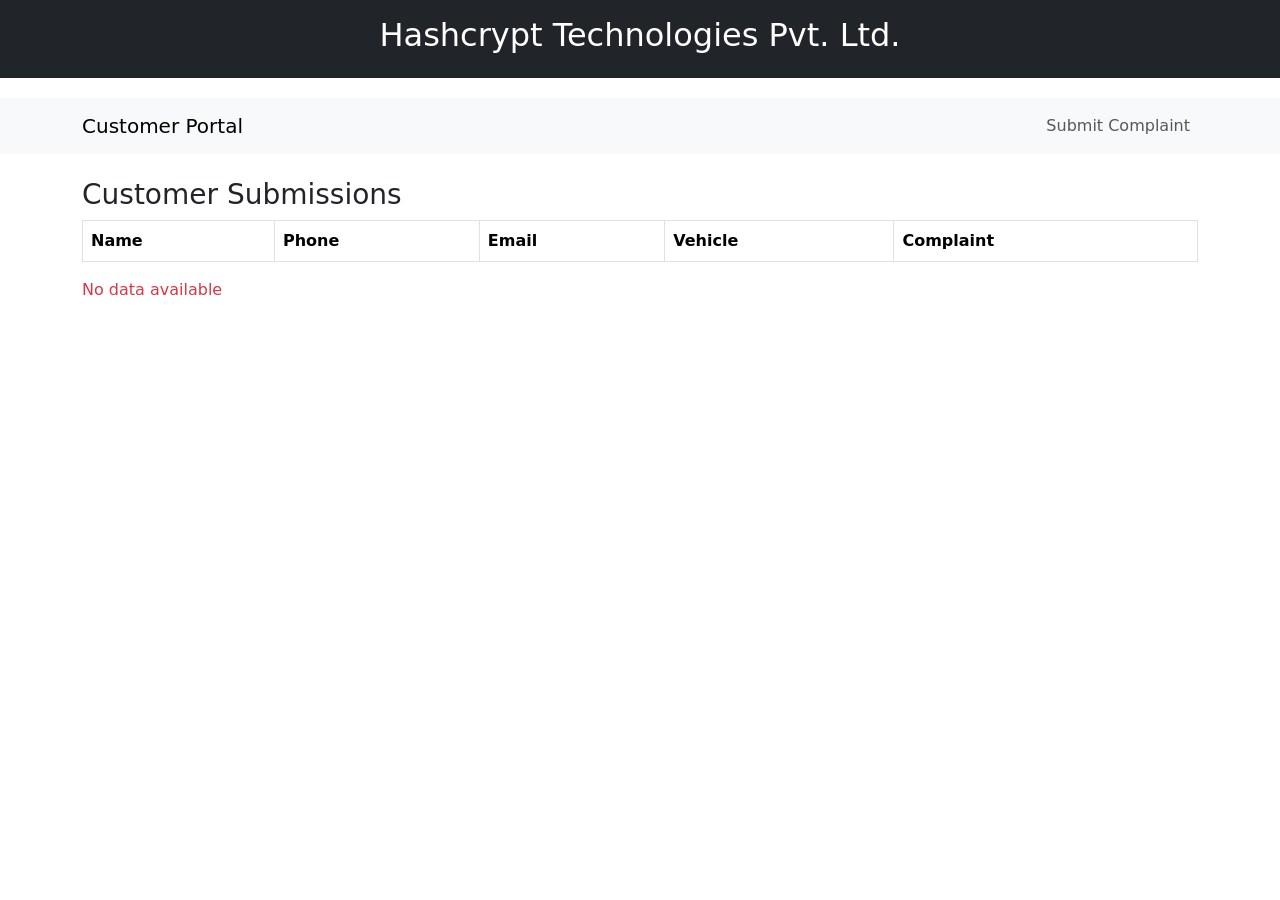
<file: Mernstack- Bootstrap Basic & Advanced/index.html>
<!DOCTYPE html>
<html>
<head>
<title>Customer Interaction System</title>

<link rel="stylesheet" href="style.css">

<link href="https://cdn.jsdelivr.net/npm/bootstrap@5.3.2/dist/css/bootstrap.min.css" rel="stylesheet">

</head>

<body>

<header class="bg-dark text-white text-center p-3">
<h2>Hashcrypt Technologies Pvt. Ltd.</h2>
</header>

<nav class="navbar navbar-expand-lg navbar-light bg-light">

<div class="container">

<a class="navbar-brand">Customer Portal</a>

<ul class="navbar-nav">
<li class="nav-item">
<a class="nav-link" href="form.html">Submit Complaint</a>
</li>
</ul>

</div>

</nav>

<section class="container mt-4">

<h3>Customer Submissions</h3>

<table class="table table-bordered">

<thead>

<tr>
<th>Name</th>
<th>Phone</th>
<th>Email</th>
<th>Vehicle</th>
<th>Complaint</th>
</tr>

</thead>

<tbody id="dataTable">

</tbody>

</table>

<p id="nodata" class="text-danger"></p>

</section>

<script src="script.js"></script>

</body>
</html>
</file>
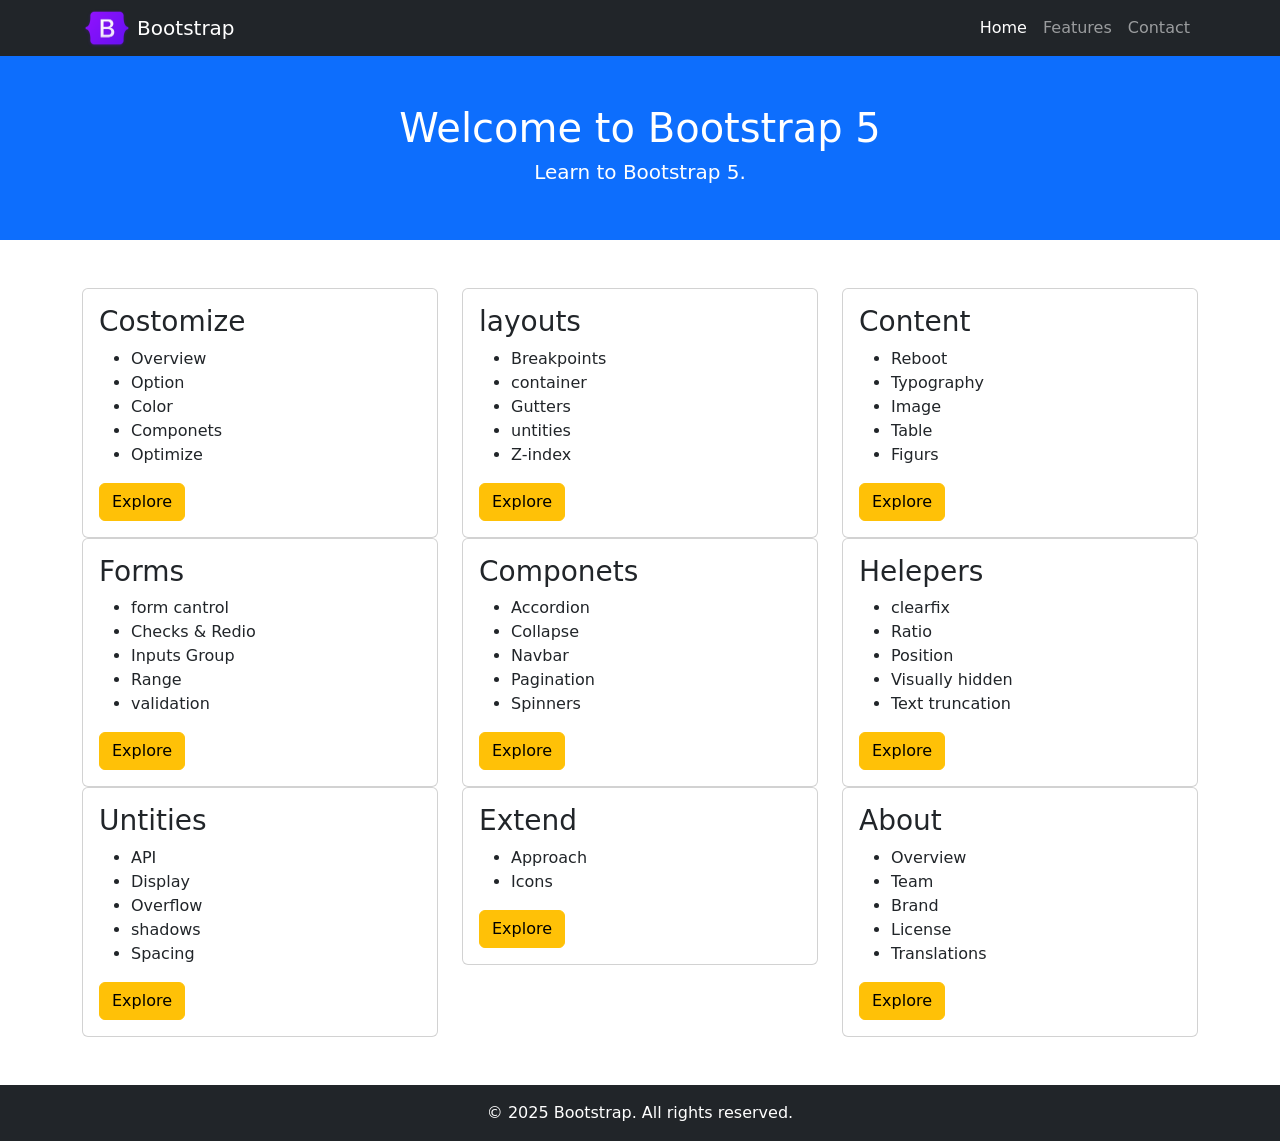
<file: Bootsrap/assigment.html>
<!DOCTYPE html>
<html lang="en">
<head>
  <meta charset="UTF-8">
  <meta name="viewport" content="width=device-width, initial-scale=1">
  <title>Bootstrap 5 Example Page</title>
  <link href="https://cdn.jsdelivr.net/npm/bootstrap@5.0.2/dist/css/bootstrap.min.css" rel="stylesheet" integrity="sha384-EVSTQN3/azprG1Anm3QDgpJLIm9Nao0Yz1ztcQTwFspd3yD65VohhpuuCOmLASjC" crossorigin="anonymous">
 
</head>
<body>
  <nav class="navbar navbar-expand-lg navbar-dark bg-dark">
    <div class="container">
      <img src="bootstrap-logo-shadow@2x.png" alt="" height="40" width="50">&nbsp;
      <a class="navbar-brand" href="#">Bootstrap</a>
      <button class="navbar-toggler" type="button" data-bs-toggle="collapse"
              data-bs-target="#navbarNav" aria-controls="navbarNav" aria-expanded="false"
              aria-label="Toggle navigation">
        <span class="navbar-toggler-icon"></span>
      </button>
      <div class="collapse navbar-collapse" id="navbarNav">
        <ul class="navbar-nav ms-auto">
          <li class="nav-item">
            <a class="nav-link active" href="#">Home</a>
          </li>
          <li class="nav-item">
            <a class="nav-link" href="#">Features</a>
          </li>
          <li class="nav-item">
            <a class="nav-link" href="#">Contact</a>
          </li>
        </ul>
      </div>
    </div>
  </nav>

  <header class="bg-primary text-white text-center py-5">
    <h1>Welcome to Bootstrap 5</h1>
    <h4 class="lead">Learn to Bootstrap 5.</h4>
  </header>

  <main class="container mt-5">
    <div class="row">
     <div class="col-md-4">
        <div class="card">
          <div class="card-body">
            <h3 class="card-title">Costomize</h3>
            <ul>
              <li>Overview</li>
              <li>Option</li>
              <li>Color</li>
              <li>Componets</li>
              <li>Optimize</li>
            </ul>
            <a href="#" class="btn btn-warning">Explore</a>
          </div>
        </div>
      </div>
       <div class="col-md-4">
        <div class="card">
          <div class="card-body">
            <h3 class="card-title">layouts</h3>
              <ul>
              <li>Breakpoints</li>
              <li>container</li>
              <li>Gutters</li>
              <li>untities</li>
              <li>Z-index</li>
            </ul>
          
            <a href="#" class="btn btn-warning">Explore</a>
          </div>
        </div>
      </div>
      <div class="col-md-4">
        <div class="card">
          <div class="card-body">
            <h3 class="card-title">Content</h3>
              <ul>
              <li>Reboot</li>
              <li>Typography</li>
              <li>Image</li>
              <li>Table</li>
              <li>Figurs</li>
            </ul>
            <a href="#" class="btn btn-warning">Explore</a>
          </div>
        </div>
      </div>
      <div class="col-md-4">
        <div class="card">
          <div class="card-body">
            <h3 class="card-title">Forms</h3>
              <ul>
              <li>form cantrol</li>
              <li>Checks & Redio</li>
              <li>Inputs Group</li>
              <li>Range</li>
              <li>validation</li>
            </ul>
            <a href="#" class="btn btn-warning">Explore</a>
          </div>
        </div>
      </div>
       <div class="col-md-4">
        <div class="card">
          <div class="card-body">
            <h3 class="card-title">Componets</h3>
              <ul>
              <li>Accordion</li>
              <li>Collapse</li>
              <li>Navbar</li>
              <li>Pagination</li>
              <li>Spinners</li>
            </ul>
            <a href="#" class="btn btn-warning">Explore</a>
          </div>
        </div>
      </div>
      <div class="col-md-4">
        <div class="card">
          <div class="card-body">
            <h3 class="card-title">Helepers</h3>
              <ul>
              <li>clearfix</li>
              <li>Ratio</li>
              <li>Position</li>
              <li>Visually hidden</li>
              <li>Text truncation</li>
            </ul>
            <a href="#" class="btn btn-warning">Explore</a>
          </div>
        </div>
      </div>
      <div class="col-md-4">
        <div class="card">
          <div class="card-body">
            <h3 class="card-title">Untities</h3>
             <ul>
              <li>API</li>
              <li>Display</li>
              <li>Overflow</li>
              <li>shadows</li>
              <li>Spacing</li>
            </ul>
            
            <a href="#" class="btn btn-warning">Explore</a>
          </div>
        </div>
      </div>
       <div class="col-md-4">
        <div class="card">
          <div class="card-body">
            <h3 class="card-title">Extend</h3>
            <ul>
              <li>Approach</li>
              <li>Icons</li>

          
            </ul>
             
            <a href="#" class="btn btn-warning">Explore</a>
          </div>
        </div>
      </div>
      <div class="col-md-4">
        <div class="card">
          <div class="card-body">
            <h3 class="card-title">About</h3>
              <ul>
              <li>Overview</li>
              <li>Team</li>
              <li>Brand</li>
              <li>License</li>
              <li>Translations</li>
            </ul>
            <a href="#" class="btn btn-warning">Explore</a>
          </div>
        </div>
      </div>
    </div>
  </main>

  <footer class="bg-dark text-white text-center py-3 mt-5">
    &copy; 2025 Bootstrap. All rights reserved.
  </footer>

</body>
</html>
</file>
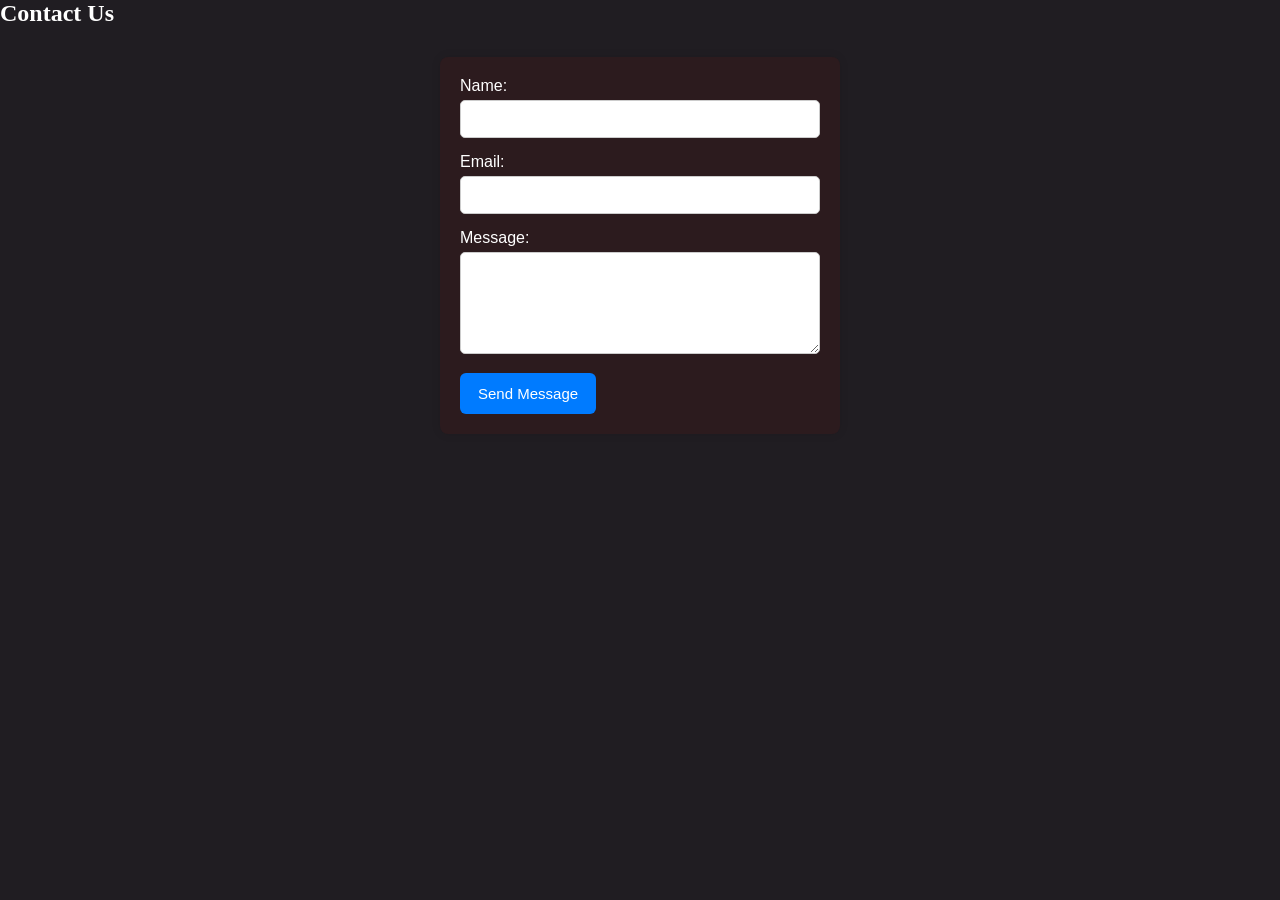
<file: CSS/ContactForm.html>
<!DOCTYPE html>
<html lang="en">
<head>
  <meta charset="UTF-8">
  <meta name="viewport" content="width=device-width, initial-scale=1.0">
  <title>Contact Form</title>
  <!-- Linking external CSS -->
  <link rel="stylesheet" href="style1.css">
</head>
<body>

  <h2>Contact Us</h2>
  <form id="contactForm">
    <div class="form-group">
      <label for="name">Name:</label>
      <input type="text" id="name" class="input-field" required>
    </div>

    <div class="form-group">
      <label for="email">Email:</label>
      <input type="email" id="email" class="input-field" required>
    </div>

    <div class="form-group">
      <label for="message">Message:</label>
      <textarea id="message" class="input-field" rows="5" required></textarea>
    </div>

    <input type="submit" id="submitBtn" value="Send Message">
  </form>

</body>
</html>
</file>
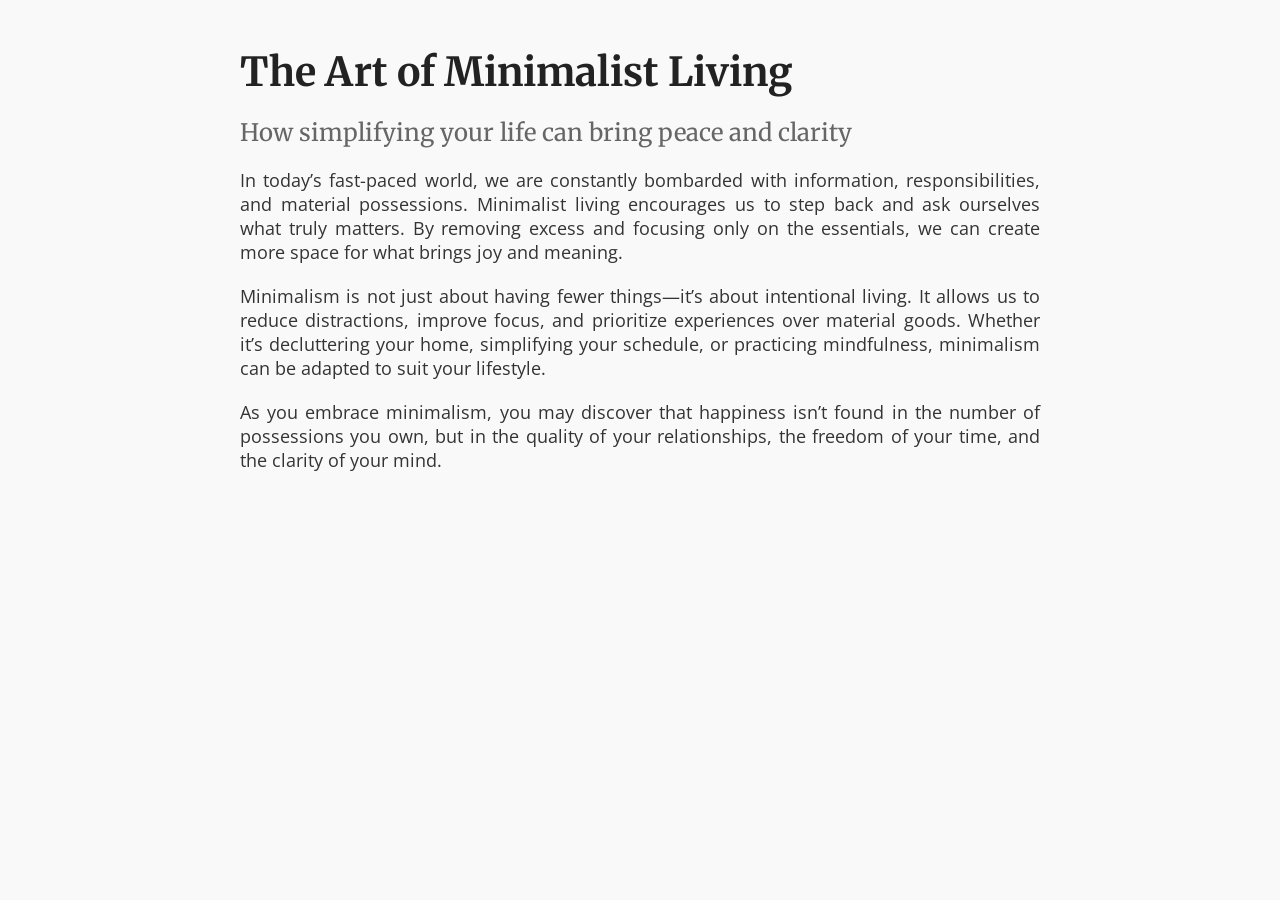
<file: CSS/typography&webfont.html>
<!DOCTYPE html>
<html lang="en">
<head>
  <meta charset="UTF-8">
  <meta name="viewport" content="width=device-width, initial-scale=1.0">
  <title>Blog Post Layout</title>

  <!-- Google Fonts -->
  <link href="https://fonts.googleapis.com/css2?family=Merriweather:wght@700&family=Open+Sans:wght@400;600&display=swap" rel="stylesheet">

  <style>
    body {
      margin: 0;
      padding: 0;
      box-sizing: border-box;
      font-family: 'Open Sans', sans-serif; /* Body font */
      background: #f9f9f9;
      color: #333;
    }

    .container {
      max-width: 800px;
      margin: 0 auto;
      padding: 20px;
    }

    /* Title & Subtitle */
    h1 {
      font-family: 'Merriweather', serif; /* Heading font */
      font-size: 2.5rem;
      margin-bottom: 10px;
      color: #222;
    }

    h2 {
      font-family: 'Merriweather', serif;
      font-size: 1.5rem;
      font-weight: 400;
      color: #666;
      margin-bottom: 20px;
    }

    /* Body Content */
    p {
      font-size: 1.1rem;
      margin-bottom: 20px;
      text-align: justify;
    }

    /* Responsive Styling */
    @media (max-width: 768px) {
      h1 {
        font-size: 2rem;
      }

      h2 {
        font-size: 1.2rem;
      }

      p {
        font-size: 1rem;
        line-height: 1.6;
      }

      .container {
        padding: 15px;
      }
    }

    @media (max-width: 480px) {
      h1 {
        font-size: 1.8rem;
      }

      h2 {
        font-size: 1rem;
      }

      p {
        font-size: 0.95rem;
      }
    }
  </style>
</head>
<body>
  <div class="container">
    <h1>The Art of Minimalist Living</h1>
    <h2>How simplifying your life can bring peace and clarity</h2>

    <p>
      In today’s fast-paced world, we are constantly bombarded with information, responsibilities, 
      and material possessions. Minimalist living encourages us to step back and ask ourselves 
      what truly matters. By removing excess and focusing only on the essentials, we can create 
      more space for what brings joy and meaning.
    </p>

    <p>
      Minimalism is not just about having fewer things—it’s about intentional living. 
      It allows us to reduce distractions, improve focus, and prioritize experiences over 
      material goods. Whether it’s decluttering your home, simplifying your schedule, or 
      practicing mindfulness, minimalism can be adapted to suit your lifestyle.
    </p>

    <p>
      As you embrace minimalism, you may discover that happiness isn’t found in the number 
      of possessions you own, but in the quality of your relationships, the freedom of your 
      time, and the clarity of your mind.
    </p>
  </div>
</body>
</html>
</file>
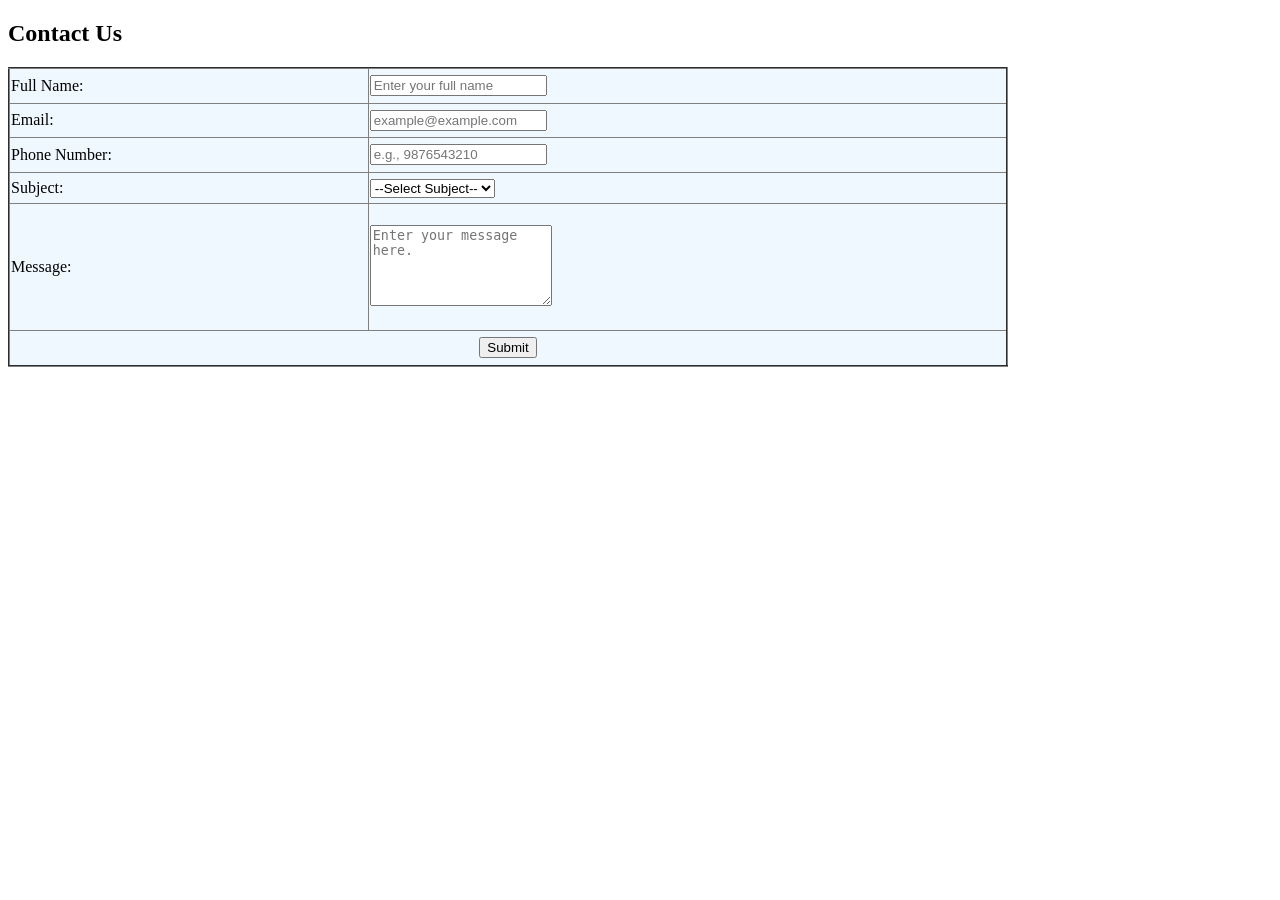
<file: HTML/form.html>
<!DOCTYPE html>
<html lang="en">
<head>
  <meta charset="UTF-8" />
  <meta name="viewport" content="width=device-width, initial-scale=1" />
  <title>Validated Contact Form</title>
  
</head>
<body >
 <table border="2" width="1000px" height="300px" style="border-collapse: collapse; background-color: aliceblue;">
  <form action="">
    <h2>Contact Us</h2>
    <tr>
       <td><label for="fullname">Full Name:</label></td>
       <td> <input type="text" id="fullname" name="fullname" required minlength="3" maxlength="50"pattern="[A-Za-z\s]+"  placeholder="Enter your full name"  /></td>
    </tr>
    <tr>
      <td><label for="email">Email:</label></td>
      <td><input type="email" id="email" name="email" required placeholder="example@example.com"  /><br></td>
    </tr>
    <tr>
       <td><label for="phone">Phone Number:</label></td>
       <td><input type="tel" id="phone" name="phone" required pattern="[0-9]{10}" title="Enter 10 digit phone number" placeholder="e.g., 9876543210" /></td>
    </tr>
    <tr>  
      <td><label for="subject">Subject:</label></td>
      <td><select id="subject" name="subject" required>
      <option value="">--Select Subject--</option>
      <option value="general">General Inquiry</option>
      <option value="support">Support</option>
      <option value="feedback">Feedback</option>
      <option value="other">Other</option>
    </select></td>
    </tr>
    <tr>
       <td><label for="message">Message:</label></td>
       <td><textarea  id="message" name="message" rows="5" required minlength="10" maxlength="500"placeholder="Enter your message here."></textarea></td>
    </tr>
    <tr align="center">
      <td colspan="2"><button type="submit">Submit</button></td>
    </tr>
  </form>
 </table>
</body>
</html>
</file>
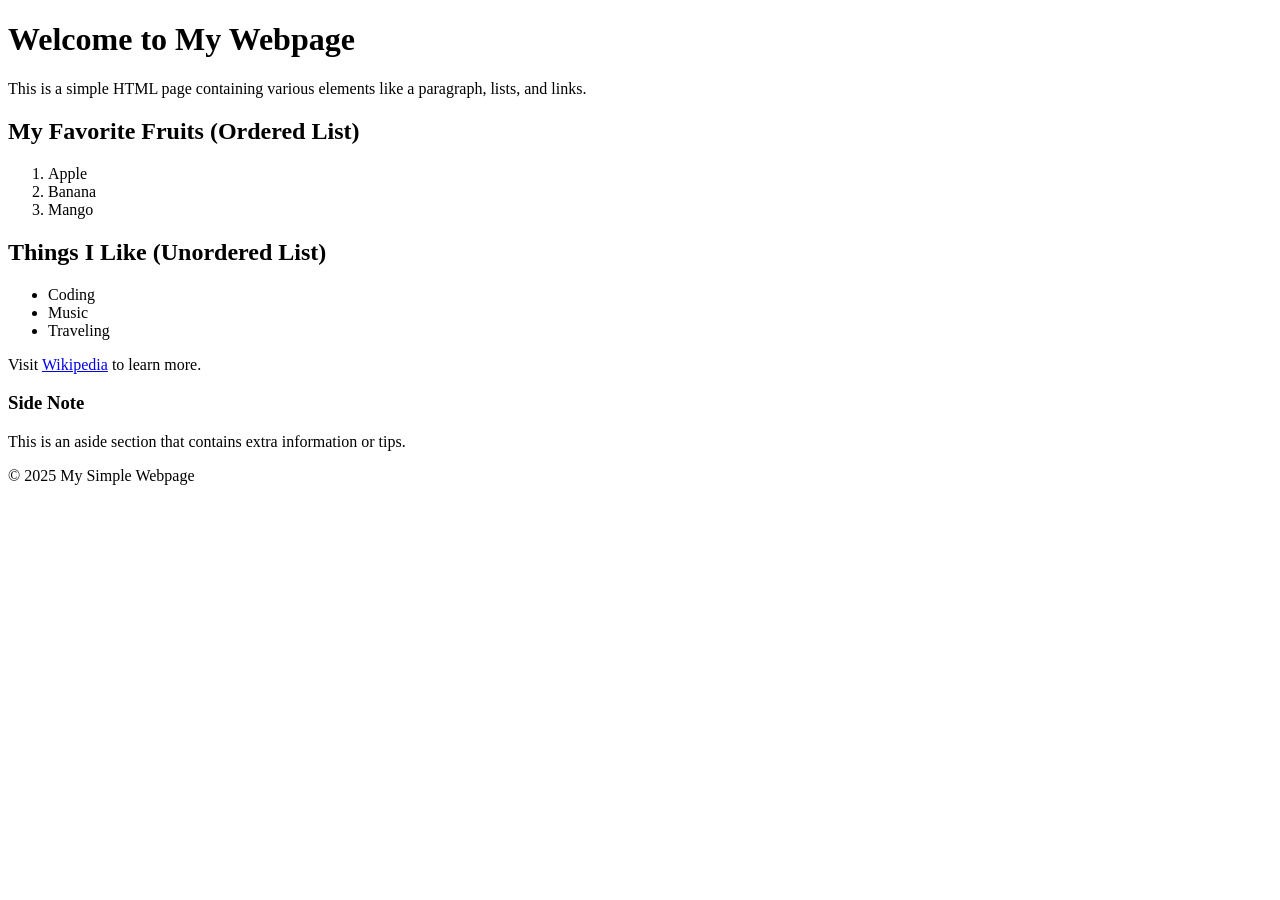
<file: HTML/webpage.html>
<!DOCTYPE html>
<html lang="en">
<head>
    <meta charset="UTF-8">
    <meta name="viewport" content="width=device-width, initial-scale=1.0">
    <title>Document</title>
</head>
<body>
      <header>
    <h1>Welcome to My Webpage</h1>
  </header>

  <main>
    <p>This is a simple HTML page containing various elements like a paragraph, lists, and links.</p>

    <h2>My Favorite Fruits (Ordered List)</h2>
    <ol>
      <li>Apple</li>
      <li>Banana</li>
      <li>Mango</li>
    </ol>

    <h2>Things I Like (Unordered List)</h2>
    <ul>
      <li>Coding</li>
      <li>Music</li>
      <li>Traveling</li>
    </ul>

    <p>Visit <a href="https://www.wikipedia.org" target="_blank">Wikipedia</a> to learn more.</p>
  </main>

  <aside>
    <h3>Side Note</h3>
    <p>This is an aside section that contains extra information or tips.</p>
  </aside>

  <footer>
    <p>&copy; 2025 My Simple Webpage</p>
  </footer>


    
</body>
</html>
</file>
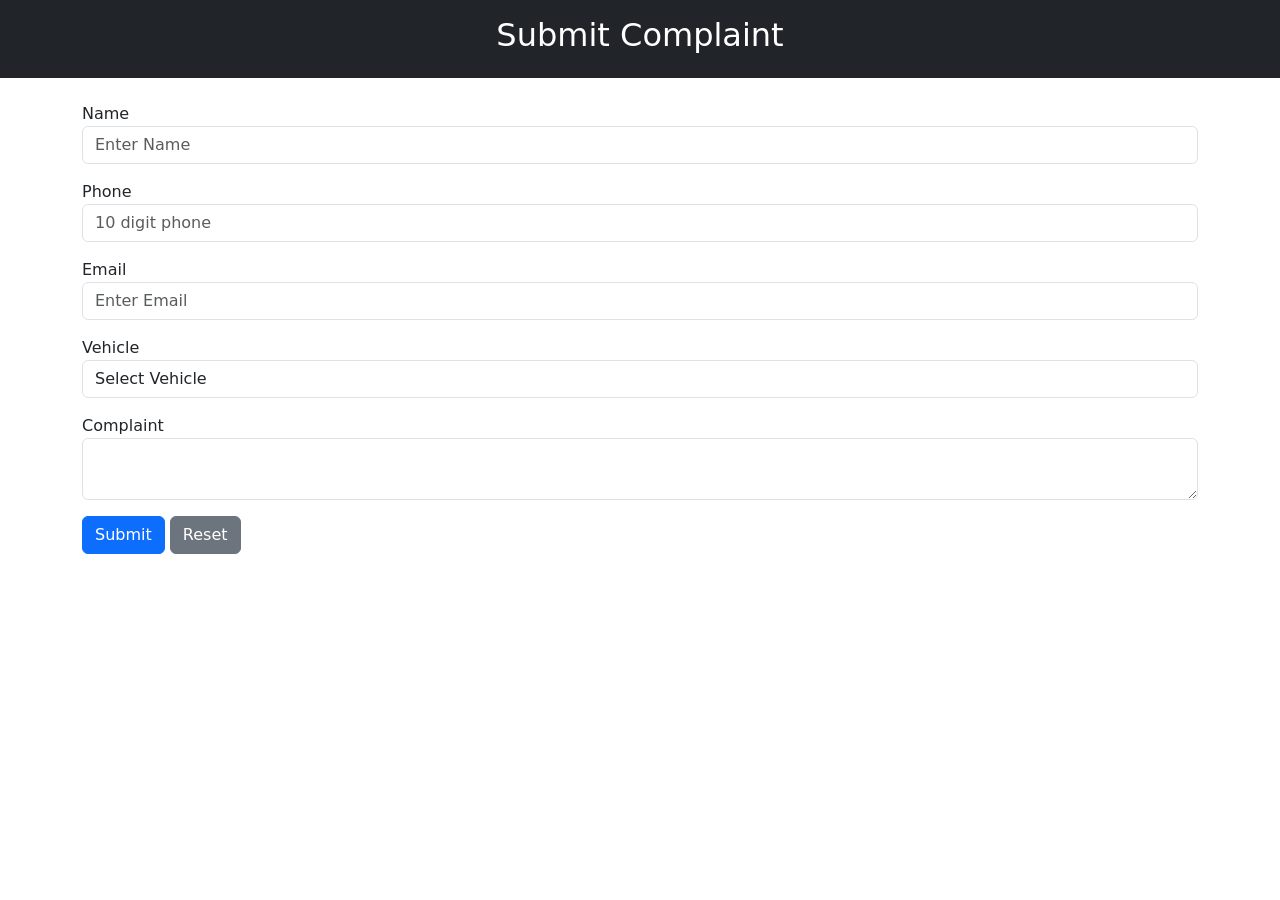
<file: Mernstack- Bootstrap Basic & Advanced/form.html>
<!DOCTYPE html>
<html>

<head>

<title>Complaint Form</title>

<link rel="stylesheet" href="style.css">

<link href="https://cdn.jsdelivr.net/npm/bootstrap@5.3.2/dist/css/bootstrap.min.css" rel="stylesheet">

</head>

<body>

<header class="bg-dark text-white text-center p-3">
<h2>Submit Complaint</h2>
</header>

<div class="container mt-4">

<form id="complaintForm">

<div class="mb-3">
<label>Name</label>
<input type="text" id="name" class="form-control" placeholder="Enter Name">
<span class="error" id="nameError"></span>
</div>

<div class="mb-3">
<label>Phone</label>
<input type="text" id="phone" class="form-control" placeholder="10 digit phone">
<span class="error" id="phoneError"></span>
</div>

<div class="mb-3">
<label>Email</label>
<input type="email" id="email" class="form-control" placeholder="Enter Email">
<span class="error" id="emailError"></span>
</div>

<div class="mb-3">
<label>Vehicle</label>
<select id="vehicle" class="form-control">
<option value="">Select Vehicle</option>
<option>Car</option>
<option>Bike</option>
<option>Truck</option>
</select>
</div>

<div class="mb-3">
<label>Complaint</label>
<textarea id="complaint" class="form-control"></textarea>
</div>

<button type="submit" class="btn btn-primary">Submit</button>
<button type="reset" class="btn btn-secondary">Reset</button>

<p id="success" class="text-success"></p>

</form>

</div>

<script src="script.js"></script>

</body>

</html>
</file>
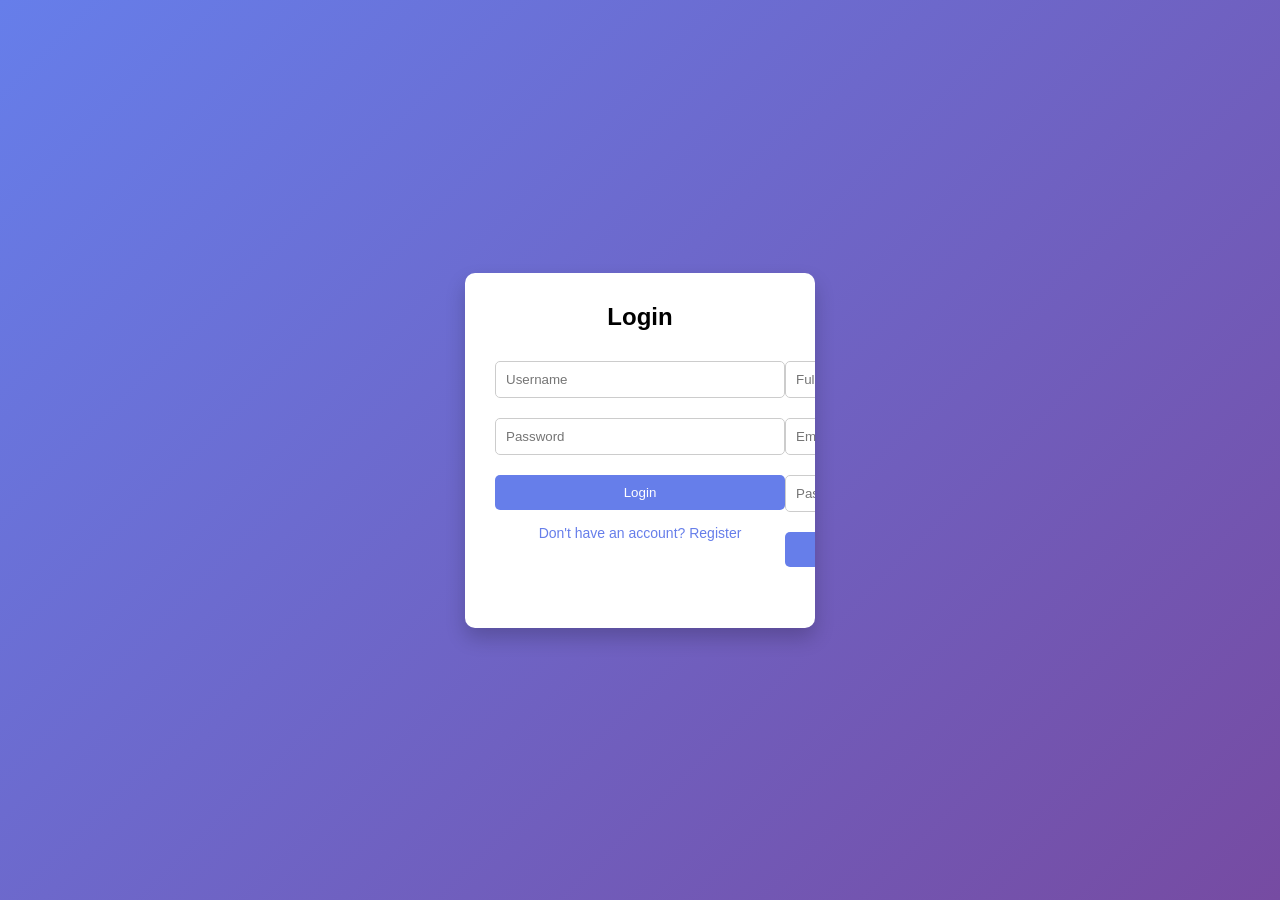
<file: react/hp.html>
<!DOCTYPE html>
<html lang="en">
<head>
<meta charset="UTF-8">
<meta name="viewport" content="width=device-width, initial-scale=1.0">
<title>Login Register Page</title>
<link rel="stylesheet" href="hp.css">
</head>

<body>

<div class="container">

    <input type="checkbox" id="toggle">

    <div class="form-container">

        <!-- Login Form -->
        <form class="login-form">
            <h2>Login</h2>

            <input type="text" placeholder="Username" required>
            <input type="password" placeholder="Password" required>

            <button type="submit">Login</button>

            <label for="toggle">
                Don't have an account? Register
            </label>
        </form>


        <!-- Register Form -->
        <form class="register-form">
            <h2>Register</h2>

            <input type="text" placeholder="Full Name" required>
            <input type="email" placeholder="Email" required>
            <input type="password" placeholder="Password" required>

            <button type="submit">Register</button>

            <label for="toggle">
                Already have an account? Login
            </label>

        </form>

    </div>

</div>

</body>
</html>
</file>
<file: Mernstack- Bootstrap Basic & Advanced/style.css>
body
{
font-family: Arial;
background:#f4f4f4;
}

header
{
margin-bottom:20px;
}

.error
{
color:red;
font-size:14px;
}

#success
{
margin-top:10px;
font-weight:bold;
}
</file>
<file: CSS/style1.css>
*{
    margin: 0;
    padding: 0;
    box-sizing: border-box;
}
body{
    background-color: #201d22;
    color: white;
}
#contactForm {
  background-color: #2c1b1e;  
  width: 400px;
  padding: 20px;
  margin: 30px auto;
  border-radius: 8px;
  box-shadow: 0px 0px 10px rgba(0,0,0,0.1);
  font-family: Arial, sans-serif;
}
.form-group {
  margin-bottom: 15px;
}
.input-field {
  width: 100%;
  padding: 10px;
  margin-top: 5px;
  border: 1px solid #ccc;
  border-radius: 5px;
  font-size: 14px;
}
#submitBtn {
  background-color: #007BFF; 
  color: white;
  padding: 12px 18px;
  border: none;
  border-radius: 6px;
  cursor: pointer;
  font-size: 15px;
}
#submitBtn:hover {
  background-color: #0056b3;
}
</file>
<file: react/hp.css>
*{
margin:0;
padding:0;
box-sizing:border-box;
font-family:Arial;
}

body{
height:100vh;
display:flex;
justify-content:center;
align-items:center;
background:linear-gradient(135deg,#667eea,#764ba2);
}

.container{
width:350px;
background:white;
padding:30px;
border-radius:10px;
box-shadow:0 10px 20px rgba(0,0,0,0.2);
position:relative;
overflow:hidden;
}

input[type="checkbox"]{
display:none;
}

.form-container{
width:200%;
display:flex;
transition:0.5s;
}

form{
width:50%;
display:flex;
flex-direction:column;
}

h2{
text-align:center;
margin-bottom:20px;
}

input{
margin:10px 0;
padding:10px;
border:1px solid #ccc;
border-radius:5px;
}

button{
padding:10px;
background:#667eea;
border:none;
color:white;
border-radius:5px;
cursor:pointer;
margin-top:10px;
}

button:hover{
background:#5a67d8;
}

label{
margin-top:15px;
text-align:center;
color:#667eea;
cursor:pointer;
font-size:14px;
}

#toggle:checked ~ .form-container{
transform:translateX(-50%);
}
</file>
